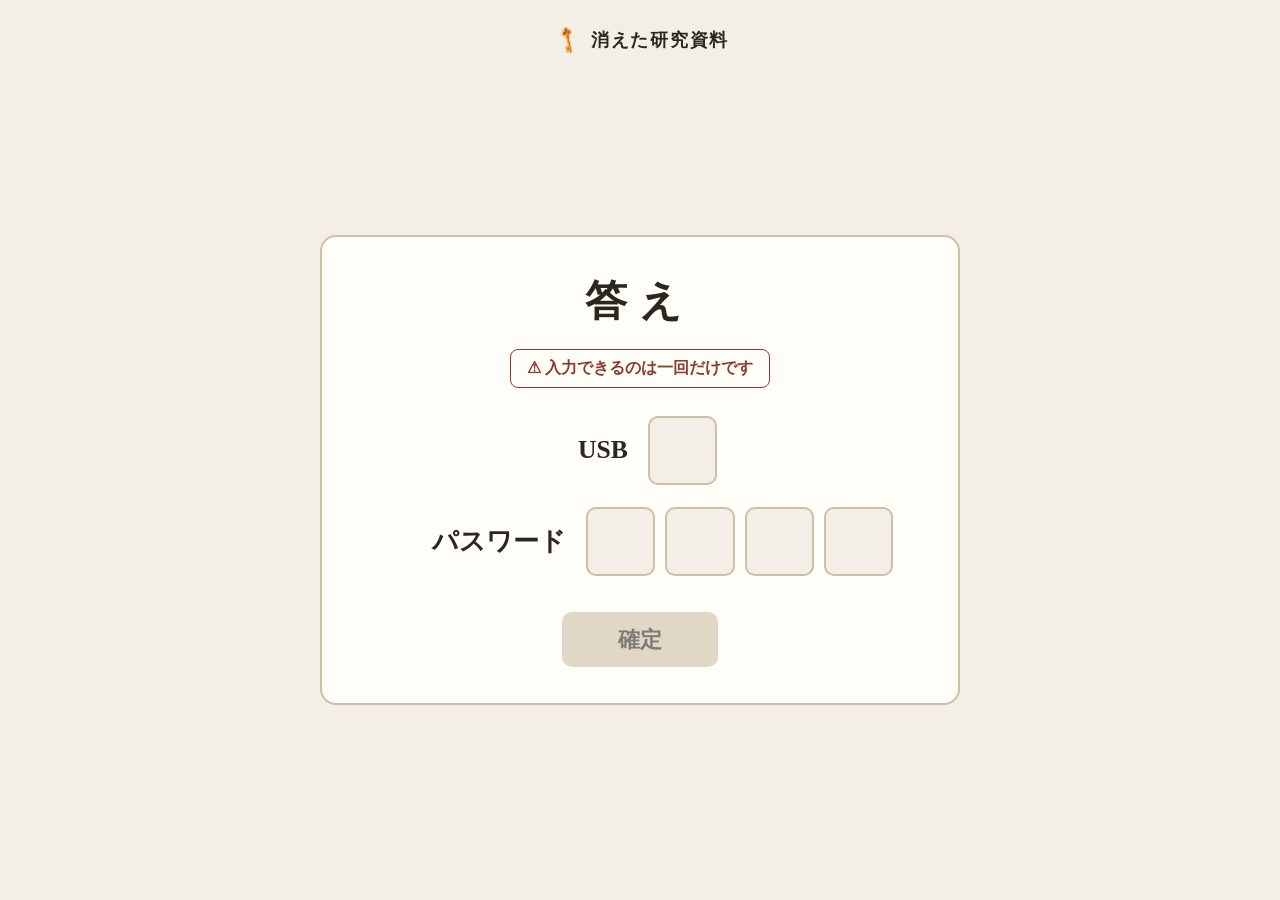
<file: index.html>
<!DOCTYPE html>
<html lang="ja">
<head>
<meta charset="UTF-8">
<meta name="viewport" content="width=device-width, initial-scale=1, viewport-fit=cover">
<title>答え</title>
<link rel="stylesheet" href="style.css">
</head>
<body>
  <div class="top">
    <button class="key" id="keyBtn" type="button" aria-label="鍵">
      <img src="bottom.png" alt="鍵" id="keyImg">
      <svg id="keyFallback" style="display:none" viewBox="0 0 64 64" fill="none" stroke="currentColor" stroke-width="4" stroke-linecap="round" stroke-linejoin="round" aria-hidden="true">
        <circle cx="18" cy="32" r="11"/><circle cx="18" cy="32" r="3.5" fill="currentColor"/>
        <path d="M29 32h29M48 32v10M56 32v7"/>
      </svg>
    </button>
    <span class="game-title">消えた研究資料</span>
  </div>
<main>
  <div class="title">
    <h1>答え</h1>
  </div>
  <p class="notice">⚠ 入力できるのは一回だけです</p>
  <div class="row"><span class="label">USB</span>
    <div class="cells" id="usbCells"><input class="cell" maxlength="2" autocomplete="off" inputmode="numeric" aria-label="USB"></div></div>
  <div class="row"><span class="label">パスワード</span>
    <div class="cells" id="pwCells">
      <input class="cell" maxlength="2" autocomplete="off" autocapitalize="off" spellcheck="false" aria-label="パスワード1文字目">
      <input class="cell" maxlength="2" autocomplete="off" autocapitalize="off" spellcheck="false" aria-label="パスワード2文字目">
      <input class="cell" maxlength="2" autocomplete="off" autocapitalize="off" spellcheck="false" aria-label="パスワード3文字目">
      <input class="cell" maxlength="2" autocomplete="off" autocapitalize="off" spellcheck="false" aria-label="パスワード4文字目" id="pw4">
    </div></div>
  <button id="submit" type="button" disabled>確定</button>
</main>

<div class="overlay" id="overlay">
  <div class="modal" id="modal">
    <h2 id="mTitle"></h2><p id="mText"></p>
    <button type="button" id="closeBtn">閉じる</button>
  </div>
</div>

<script src="script.js"></script>
</body>
</html>
</file>
<file: style.css>
:root {
  --bg: #f4efe6;
  --card: #fffdf8;
  --text: #2b2620;
  --sub: #8a3b2e;
  --line: #cdbfa6;
  --accent: #b8862b;
  --ok: #2e7d4f;
  --ng: #b3372c;

  box-sizing: border-box;
  padding-top: env(safe-area-inset-top, 0px);
  padding-bottom: env(safe-area-inset-bottom, 0px);
}

/* ダークモード（自動） */
@media (prefers-color-scheme: dark) {
  :root:not([data-theme="light"]) {
    --bg: #17140f;
    --card: #221e17;
    --text: #f0e8d8;
    --sub: #e08a78;
    --line: #4a4132;
    --accent: #d9a441;
    --ok: #5fbf86;
    --ng: #ef7a6e;
  }
}

/* ダークモード（手動） */
:root[data-theme="dark"] {
  --bg: #17140f;
  --card: #221e17;
  --text: #f0e8d8;
  --sub: #e08a78;
  --line: #4a4132;
  --accent: #d9a441;
  --ok: #5fbf86;
  --ng: #ef7a6e;
}

html {
  scroll-padding-top: env(safe-area-inset-top, 0px);
}

* {
  box-sizing: border-box;
}

body {
  margin: 0;
  min-height: 100vh;
  background: var(--bg);
  color: var(--text);

  font-family:
    "Hiragino Mincho ProN",
    "Yu Mincho",
    "Noto Serif JP",
    serif;

  display: flex;
  align-items: center;
  justify-content: center;

  padding: 64px 24px 24px;
}

/* ========================================
   メイン画面
======================================== */

main {
  width: 100%;
  max-width: 640px;

  background: var(--card);
  border: 2px solid var(--line);
  border-radius: 16px;

  padding: 36px 32px;
  text-align: center;
}

.notice {
  display: inline-block;

  color: var(--sub);
  border: 1px solid var(--sub);
  border-radius: 8px;

  padding: 8px 16px;

  font-size: 1rem;
  font-weight: 700;

  margin: 0 0 28px;
}

/* ========================================
   タイトル
======================================== */

.title {
  display: flex;
  align-items: center;
  justify-content: center;

  gap: 16px;
  margin-bottom: 20px;
}

h1 {
  font-size: 2.6rem;
  margin: 0;
  letter-spacing: .3em;
}

/* ========================================
   鍵ボタン
======================================== */

.key {
  background: none;
  border: none;

  cursor: pointer;
  padding: 6px;
  border-radius: 10px;

  line-height: 0;
  color: var(--accent);
}

.key:disabled {
  cursor: default;
}

.key svg,
.key img {
  width: 64px;
  height: 64px;
  object-fit: contain;
}

/* ========================================
   入力欄
======================================== */

.row {
  display: flex;
  align-items: center;
  justify-content: center;

  gap: 20px;
  margin-bottom: 22px;
}

.label {
  font-size: 1.6rem;
  font-weight: 700;

  min-width: 7em;
  text-align: right;
}

.cells {
  display: flex;
  gap: 10px;

  min-width: calc(4 * 2.4em + 30px);
  justify-content: flex-start;
}

.cell {
  font: inherit;
  font-size: 1.8rem;

  width: 2.4em;
  height: 2.4em;

  padding: 0;
  text-align: center;

  color: var(--text);
  background: var(--bg);

  border: 2px solid var(--line);
  border-radius: 10px;

  outline: none;
  text-transform: none;
}

.cell:focus {
  border-color: var(--accent);

  box-shadow:
    0 0 0 3px
    color-mix(in srgb, var(--accent) 30%, transparent);
}

.cell:disabled {
  opacity: .6;
}

.cell.gone {
  display: none;
}

/* ========================================
   確定ボタン
======================================== */

#submit {
  font: inherit;
  font-size: 1.4rem;
  font-weight: 700;

  margin-top: 14px;
  padding: 12px 56px;

  border: none;
  border-radius: 10px;

  background: var(--accent);
  color: #fff;

  cursor: pointer;
}

#submit:disabled {
  background: var(--line);
  color: var(--text);

  opacity: .6;
  cursor: not-allowed;
}

/* ========================================
   認証結果のオーバーレイ
======================================== */

.overlay {
  position: fixed;
  inset: 0;

  background: rgba(0, 0, 0, .6);

  display: none;
  align-items: center;
  justify-content: center;

  padding: 24px;
  z-index: 20;
}

.overlay.show {
  display: flex;
}

.modal {
  background: var(--card);

  border: 3px solid var(--line);
  border-radius: 16px;

  padding: 40px 48px;

  text-align: center;

  max-width: 420px;
  width: 100%;
}

.modal h2 {
  font-size: 2.2rem;
  margin: 0 0 12px;
}

.modal.ok h2 {
  color: var(--ok);
}

.modal.ng h2 {
  color: var(--ng);
}

.modal p {
  margin: 0 0 24px;
  font-size: 1.1rem;
}

.modal button {
  font: inherit;
  font-size: 1.1rem;

  padding: 8px 32px;

  border-radius: 8px;
  border: 2px solid var(--line);

  background: var(--bg);
  color: var(--text);

  cursor: pointer;
}

/* ========================================
   スマートフォン対応
======================================== */

@media (max-width: 520px) {
  .row {
    flex-direction: column;
    gap: 8px;
  }

  .label {
    text-align: center;
  }
}

/* ========================================
   画面上部のゲームタイトルと鍵
   ★ 画面中央に配置
======================================== */

.top {
  position: absolute;

  top: calc(env(safe-area-inset-top, 0px) + 24px);

  left: 50%;
  transform: translateX(-50%);

  display: flex;
  align-items: center;
  justify-content: center;

  gap: 8px;
  white-space: nowrap;

  z-index: 5;
}

.game-title {
  font-size: 1.1rem;
  font-weight: 700;
  letter-spacing: .1em;
}

.top .key {
  padding: 2px;
}

.top .key svg,
.top .key img {
  width: 28px;
  height: 28px;
}

/* ========================================
   認証中のアニメーション
======================================== */

.modal.checking {
  animation: checkingPulse 1s ease-in-out infinite;
}

.modal.checking #mTitle {
  color: #60a5fa;
  letter-spacing: 3px;
}

.modal.checking #mText {
  animation: textBlink 1.2s ease-in-out infinite;
}

/* ========================================
   認証中の光るアニメーション
======================================== */

@keyframes checkingPulse {
  0%, 100% {
    box-shadow:
      0 0 10px rgba(96, 165, 250, 0.2);
  }

  50% {
    box-shadow:
      0 0 35px rgba(96, 165, 250, 0.7);
  }
}

/* ========================================
   認証中の文字点滅
======================================== */

@keyframes textBlink {
  0%, 100% 
    opacity: 1;
  }

  50% {
    opacity: 0.35;
  }
}
</file>
